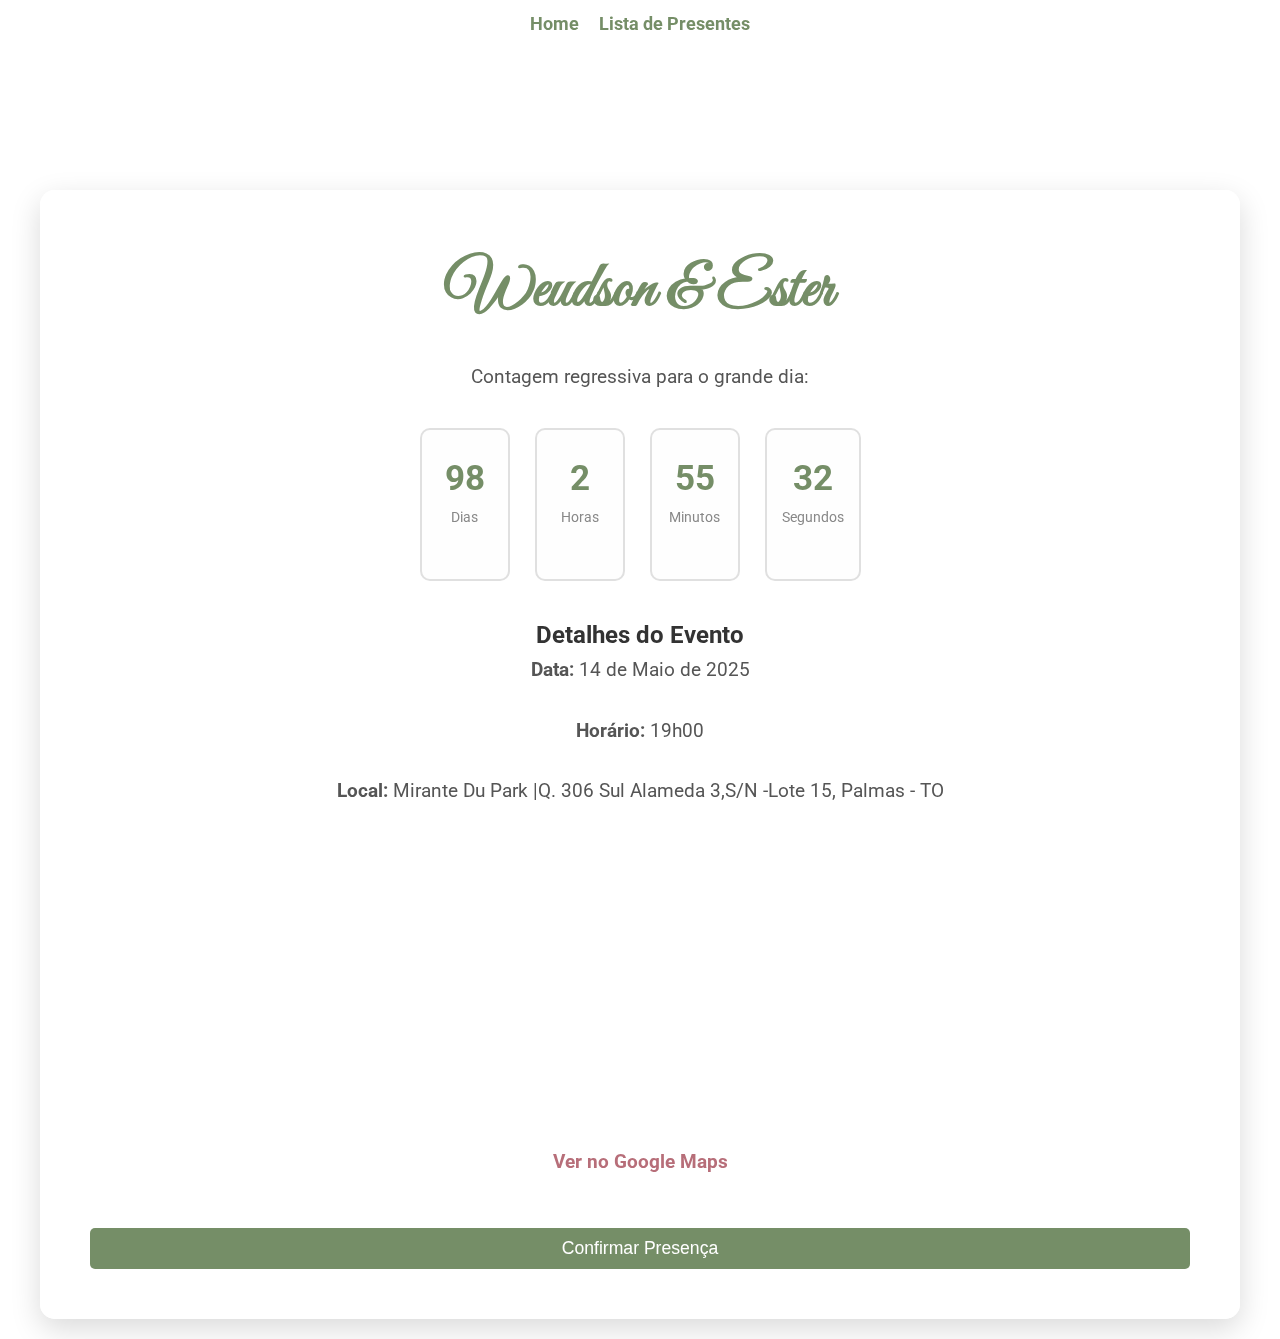
<file: index.html>
<!DOCTYPE html>
<html lang="pt-BR">
<head>
  <meta charset="UTF-8" />
  <meta name="viewport" content="width=device-width, initial-scale=1.0" />
  <title>Casamento Weudson &amp; Ester</title>
  <link href="https://fonts.googleapis.com/css2?family=Playfair+Display:wght@700&family=Great+Vibes&family=Roboto:wght@400;700&display=swap" rel="stylesheet" />
  <link rel="stylesheet" href="style.css"/>
</head>
<script>
  document.getElementById("confirm-presence-btn").addEventListener("click", function () {
    document.getElementById("presence-form").style.display = "block";
    this.style.display = "none"; // Esconde o botão de confirmar presença
  });

  document.getElementById("presence-form").addEventListener("submit", function (e) {
    e.preventDefault(); // Evita o envio do formulário
    window.location.href = "presentes.html"; // Redireciona para a próxima etapa
  });
</script>

<body>
  <canvas id="snowCanvas"></canvas>

  <header>
    <div class="menu-icon" onclick="toggleMobileNav()">&#9776;</div>
    <nav>
      <a href="#home">Home</a>
      
      <a href="#presentes">Lista de Presentes</a>
    </nav>
    <div class="mobile-nav" id="mobileNav">
      <a href="#home">Home</a>
    
      <a href="#presentes">Lista de Presentes</a>
    </div>
  </header>

  <section class="hero" id="home">
    <div class="container">
      <div class="text-section">
        <h1>Weudson &amp; Ester</h1>
        <p>Contagem regressiva para o grande dia: </p>
        <div class="countdown">
          <div class="time-box">
            <span id="days">98</span>
            <p>Dias</p>
          </div>
          <div class="time-box">
            <span id="hours">2</span>
            <p>Horas</p>
          </div>
          <div class="time-box">
            <span id="minutes">55</span>
            <p>Minutos</p>
          </div>
          <div class="time-box">
            <span id="seconds">32</span>
            <p>Segundos</p>
          </div>
        </div>
        <div class="details">
          <h2>Detalhes do Evento</h2>
          <p><strong>Data:</strong> 14 de Maio de 2025</p>
          <p><strong>Horário:</strong> 19h00</p>
          <p><strong>Local:</strong> Mirante Du Park |Q. 306 Sul Alameda 3,S/N -Lote 15, Palmas - TO</p>
          
        </div>
        <iframe 
        src="https://www.google.com/maps/embed?pb=!1m18!1m12!1m3!1d3973.6416369380324!2d-48.32218772509844!3d-10.199945789961867!2m3!1f0!2f0!3f0!3m2!1i1024!2i768!4f13.1!3m3!1m2!1s0x933b34aab9458bf9%3A0xcfd4a1ba2080719a!2sMirante%20Du%20Park!5e0!3m2!1spt-BR!2sbr!4v1713532481921!5m2!1spt-BR!2sbr" 
        width="100%" 
        height="300" 
        style="border:0;" 
        allowfullscreen="" 
        loading="lazy" 
        referrerpolicy="no-referrer-when-downgrade">
        <iframe src="https://www.google.com/maps/embed?pb=!1m18!..." allowfullscreen></iframe>
<p style="text-align: center; margin-top: 10px;">
  <a href="https://www.google.com/maps/dir//Mirante+Du+Park+-+Q.+306+Sul+Alameda+3,+s%2Fn+-+Lote+15+-+Plano+Diretor+Sul,+Palmas+-+TO,+77021-034/@-10.1999407,-48.4023965,12z/data=!4m8!4m7!1m0!1m5!1m1!1s0x933b34aab9458bf9:0xcfd4a1ba2080719a!2m2!1d-48.319995!2d-10.1999516?entry=ttu&g_ep=EgoyMDI1MDQxNi4xIKXMDSoASAFQAw%3D%3D" 
     target="_blank" 
     style="color: #b76e79; text-decoration: none; font-weight: bold;">
     Ver no Google Maps
  </a>
</p>


        <button id="confirm-presence-btn" class="btn-confirm">Confirmar Presença</button>

        <form id="presence-form" style="display: none; margin: 30px auto; max-width: 600px; background: #fff; padding: 100px; border-radius: 20px; box-shadow: 0 2px 10px rgba(0,0,0,0.1);">

          <h2>Confirme sua Presença</h2>
          <input type="text" name="nome" placeholder="Insira seu nome completo" required />

          <label>Você irá ao evento?</label>
          <input type="radio" name="vai" value="sim" required /> Sim
          <input type="radio" name="vai" value="nao" /> Não

          <label>Quantidade de adultos incluindo você:</label>
          <input type="number" name="adultos" value="1" min="1" />

          <label>Quantidade de crianças:</label>
          <input type="number" name="criancas" value="0" min="0" />

          <label>E-mail</label>
          <input type="email" name="email" placeholder="exemplo@email.com" required />
          <small>Você receberá a confirmação de presença neste e-mail.</small>

          <label>Telefone para contato</label>
          <input type="tel" name="telefone" placeholder="(00) 00000-0000" required />

          <button type="submit" class="btn-confirm" style="margin-top: 01px;">Próxima etapa</button>
        </form>

        <div id="presence-message" style="display: none; margin-top: 20px; font-size: 1.2em; color: #758E67;">
          Presença Confirmada!
        </div>
      </div>

      
  </section>

  <script src="script.js"></script>
  <script>
    window.addEventListener("hashchange", () => {
      const hash = window.location.hash;
      if (hash === "#home") {
        window.location.href = "home.html";
      } else if (hash === "#presentes") {
        window.location.href = "presentes.html";
      }
    });

    window.addEventListener("load", () => {
      const hash = window.location.hash;
      if (hash === "#home") {
        window.location.href = "home.html";
      } else if (hash === "#presentes") {
        window.location.href = "presentes.html";
      }
    });

    document.getElementById("confirm-presence-btn").addEventListener("click", () => {
      document.getElementById("presence-form").style.display = "block";
    });

    document.getElementById("presence-form").addEventListener("submit", function(e) {
      e.preventDefault();
      window.location.href = "presentes.html";
    });
  </script>
</body>
</html>
</file>
<file: style.css>
/* Scroll suave para navegação */
html {
    scroll-behavior: smooth;
  }
  
  /* Reset básico */
  * {
    margin: 0;
    padding: 0;
    box-sizing: border-box;
  }
  
  /* Estilo do canvas de neve */
  #snowCanvas {
    position: fixed;
    top: 0;
    left: 0;
    width: 100%;
    height: 100%;
    pointer-events: none;
    z-index: -1;
  }
  
  /* Fundo floral com overlay com linhas */
  body {
    font-family: 'Roboto', sans-serif;
    background: url('https://source.unsplash.com/1600x900/?wedding,flowers') no-repeat center center fixed;
    background-size: cover;
    color: #333;
    line-height: 1.6;
  }
  body::before {
    content: "";
    position: fixed;
    top: 0;
    left: 0;
    width: 100%;
    height: 100%;
    background: repeating-linear-gradient(
      45deg,
      rgba(255, 255, 255, 0.8),
      rgba(255, 255, 255, 0.8) 1px,
      transparent 1px,
      transparent 20px
    );
    z-index: -2;
  }
  
  /* Cabeçalho fixo com efeito blur e centralizado */
  header {
    position: fixed;
    top: 0;
    width: 100%;
    padding: 10px 20px;
    display: flex;
    justify-content: center;
    align-items: center;
    background: rgba(255, 255, 255, 0.7);
    backdrop-filter: blur(10px);
    z-index: 10;
  }
  header nav {
    display: flex;
    gap: 20px;
  }
  header nav a {
    text-decoration: none;
    color: #758E67;
    font-weight: 700;
    font-size: 1.1em;
  }
  header nav a:hover {
    color: #C1D3C5;
  }
  
  /* Ícone do menu de hambúrguer */
  .menu-icon {
    display: none;
    font-size: 1.5em;
    cursor: pointer;
    color: #758E67;
  }
  
  /* Menu de navegação móvel */
  .mobile-nav {
    display: none;
    flex-direction: column;
    position: absolute;
    top: 60px;
    left: 50%;
    transform: translateX(-50%);
    background: rgba(255, 255, 255, 0.9);
    border-radius: 10px;
    box-shadow: 0 4px 10px rgba(0, 0, 0, 0.1);
    padding: 10px;
    z-index: 100;
  }
  .mobile-nav a {
    text-decoration: none;
    color: #758E67;
    font-weight: 700;
    font-size: 1.1em;
    padding: 10px;
    text-align: center;
  }
  .mobile-nav a:hover {
    color: #C1D3C5;
  }
  
  /* Seção Hero */
  .hero {
    align-items: center;
    justify-content: center;
    min-height: 100vh;
    padding: 190px 20px 20px;
    text-align: center;
  }
  .container {
    background: rgba(255, 255, 255, 0.95);
    border-radius: 15px;
    box-shadow: 0 10px 30px rgba(0, 0, 0, 0.15);
    display: flex;
    max-width: 1200px;
    width: 100%;
    overflow: hidden;
    animation: fadeIn 1.5s ease-in-out;
    margin: 0 auto;
  }
  
  /* Seção de Texto com Countdown */
  .text-section {
    flex: 1;
    padding: 50px;
    display: flex;
    flex-direction: column;
    justify-content: center;
  }
  .text-section h1 {
    font-family: 'Great Vibes', cursive;
    font-size: 4em;
    color: #758E67;
    margin-bottom: 20px;
  }
  .text-section p {
    font-size: 1.2em;
    color: #555;
    margin-bottom: 30px;
  }
  .countdown {
    display: flex;
    justify-content: center;
    gap: 15px;
    margin-bottom: 30px;
    flex-wrap: wrap;
  }
  .time-box {
    background: #fefefe;
    border: 2px solid #e0e0e0;
    border-radius: 10px;
    padding: 20px 15px;
    min-width: 90px;
    transition: transform 0.3s;
    margin: 5px;
  }
  .time-box:hover {
    transform: scale(1.1);
  }
  .time-box span {
    display: block;
    font-size: 2.2em;
    font-weight: bold;
    color: #758E67;
  }
  .time-box p {
    font-size: 0.9em;
    color: #888;
  }
  
  /* Seção de Imagem com efeito overlay */
  .image-section {
    flex: 1;
    position: relative;
    background: url('https://source.unsplash.com/800x1000/?couple,wedding') no-repeat center center;
    background-size: cover;
  }
  .image-overlay {
    position: absolute;
    top: 0;
    left: 0;
    width: 100%;
    height: 100%;
    background: rgba(255, 255, 255, 0.6);
  }
  .image-content {
    position: absolute;
    top: 50%;
    left: 50%;
    transform: translate(-50%, -50%);
    border: 5px solid #fff;
    border-radius: 50%;
    width: 250px;
    height: 250px;
    overflow: hidden;
    box-shadow: 0 8px 20px rgba(0, 0, 0, 0.2);
    animation: slideUp 1.5s ease-out;
  }
  .image-content img {
    width: 100%;
    height: 100%;
    object-fit: cover;
  }
  
  /* Animações chave */
  @keyframes fadeIn {
    from {
        opacity: 0;
        transform: scale(0.95);
    }
    to {
        opacity: 1;
        transform: scale(1);
    }
  }
  @keyframes slideUp {
    from {
        opacity: 0;
        transform: translate(-50%, -40%);
    }
    to {
        opacity: 1;
        transform: translate(-50%, -50%);
    }
  }
  
  /* Seção com efeito Parallax */
  .story-section {
    background: url('https://source.unsplash.com/1600x900/?wedding,romance') no-repeat center center;
    background-size: cover;
    background-attachment: fixed;
    padding: 100px 20px;
    position: relative;
    text-align: center;
    color: #fff;
    font-family: 'Roboto', sans-serif;
  }
  .story-section::before {
    content: "";
    position: absolute;
    top: 0;
    left: 0;
    width: 100%;
    height: 100%;
    background: rgba(0, 0, 0, 0.6);
    z-index: -1;
  }
  .story-content {
    position: relative;
    z-index: 1;
    max-width: 800px;
    margin: auto;
    opacity: 0;
    transform: translateY(20px);
    transition: opacity 0.6s ease-out, transform 0.6s ease-out;
  }
  .story-content.visible {
    opacity: 1;
    transform: translateY(0);
  }
  .section-title {
    font-family: 'Playfair Display', serif;
    font-size: 3em;
    margin-bottom: 20px;
    color: #ffffff;
  }
  .story-paragraph {
    font-size: 1.2em;
    line-height: 1.8;
    margin-bottom: 20px;
    text-align: justify;
  }
  .signature {
    font-size: 1.5em;
    margin-top: 30px;
    color: #ffffff;
  }
  .signature strong {
    display: block;
    margin-top: 10px;
    font-size: 1.8em;
    color: #f3f3f3;
  }
  
  /* Responsividade */
  @media (max-width: 1024px) {
    .container {
        flex-direction: column;
    }
    .image-section {
        height: 400px;
    }
    .text-section {
        padding: 40px;
    }
  }
  @media (max-width: 768px) {
    .container {
        flex-direction: column;
    }
    .image-section {
        height: auto;
        min-height: 500px;
        background-size: contain;
        background-position: center;
    }
    .text-section {
        padding: 30px;
    }
    header {
        padding: 10px 20px;
    }
    header nav a {
        margin: 0 8px;
        font-size: 0.9em;
    }
    .image-content {
        width: 150px;
        height: 150px;
    }
    .menu-icon {
        display: block;
        position: relative;
        left: 0;
    }
    header nav {
        display: none;
    }
    .mobile-nav.active {
        display: flex;
    }
  }
  @media (max-width: 480px) {
    .text-section h1 {
        font-size: 3em;
    }
    .text-section p {
        font-size: 1em;
    }
    .time-box {
        padding: 10px 8px;
        min-width: 70px;
    }
    .time-box span {
        font-size: 1.8em;
    }
    .time-box p {
        font-size: 0.8em;
    }
    header nav {
        flex-direction: column;
        gap: 10px;
    }
    header nav a {
        margin: 5px 0;
    }
    .image-section {
        height: 200px;
    }
    .image-content {
        width: 200px;
        height: 200px;
    }
  }
  
  /* Botão de confirmar presença */
  .btn-confirm {
    background-color: #758E67;
    color: #fff;
    border: none;
    padding: 10px 20px;
    font-size: 1.1em;
    border-radius: 5px;
    cursor: pointer;
    margin-top: 20px;
    transition: background-color 0.3s;
  }
  .btn-confirm:hover {
    background-color: #C1D3C5;
  }
  
  /* Formulário de presença - inicialmente oculto */
  /* Mantém todo o CSS anterior exatamente como está */
  /* APENAS substitua a parte do #presence-form e seus elementos por este bloco revisado */
  
  /* Formulário de presença - inicialmente oculto */
  #presence-form {
    display: none;
  }
  
  /* Exibição do formulário como pop-up quando a classe .modal-active for aplicada */
  #presence-form.modal-active {
    display: flex !important;
    flex-direction: column;
    justify-content: center;
    align-items: center;
    
    position: static;
    top: 50%;
    left: 50%;
    transform: translate(-50%, -50%);
    
    max-width: 500px;    /* Largura máxima do pop-up */
    width: 90%;          /* Ocupa 90% da largura em telas pequenas */
    background: #fff;
    padding: 10px 40px;  /* Mais espaçamento interno */
    border-radius: 10px;
    z-index: 1000;
    box-shadow: 0 10px 15px rgba(0,0,0,0.2);
    text-align: center;
  }
  
  /* Título (opcional) para o pop-up, se quiser colocar um h2/h3 */
  #presence-form h2 {
    font-size: 1.5em;
    margin-bottom: 20px;
    color: #758E67;
  }
  
  /* Ajustes no input */
  #presence-form input {
    width: 100%;
    padding: 12px;
    font-size: 1em;
    border: 1px solid #ccc;
    border-radius: 5px;
    margin-bottom: 20px; /* Espaço abaixo do campo */
    text-align: center;
  }
  
  /* Botões em linha, com espaçamento entre eles */
  #presence-form .buttons-container {
    display: flex;
    gap: 10px;        /* Espaço horizontal entre botões */
    justify-content: center; /* Centraliza os botões */
    width: 100%;
  }
  
  /* Botão Confirmar */
  #presence-submit {
    background-color: #758E67;
    color: #fff;
    border: none;
    padding: 12px 25px;
    font-size: 1em;
    border-radius: 5px;
    cursor: pointer;
    transition: background-color 0.3s;
  }
  #presence-submit:hover {
    background-color: #C1D3C5;
  }
  
  /* Botão Fechar */
  .btn-cancel {
    background-color: #aaa;
    color: #fff;
    border: none;
    padding: 12px 25px;
    font-size: 1em;
    border-radius: 5px;
    cursor: pointer;
    transition: background-color 0.3s;
  }
  .btn-cancel:hover {
    background-color: #888;
  }
</file>
